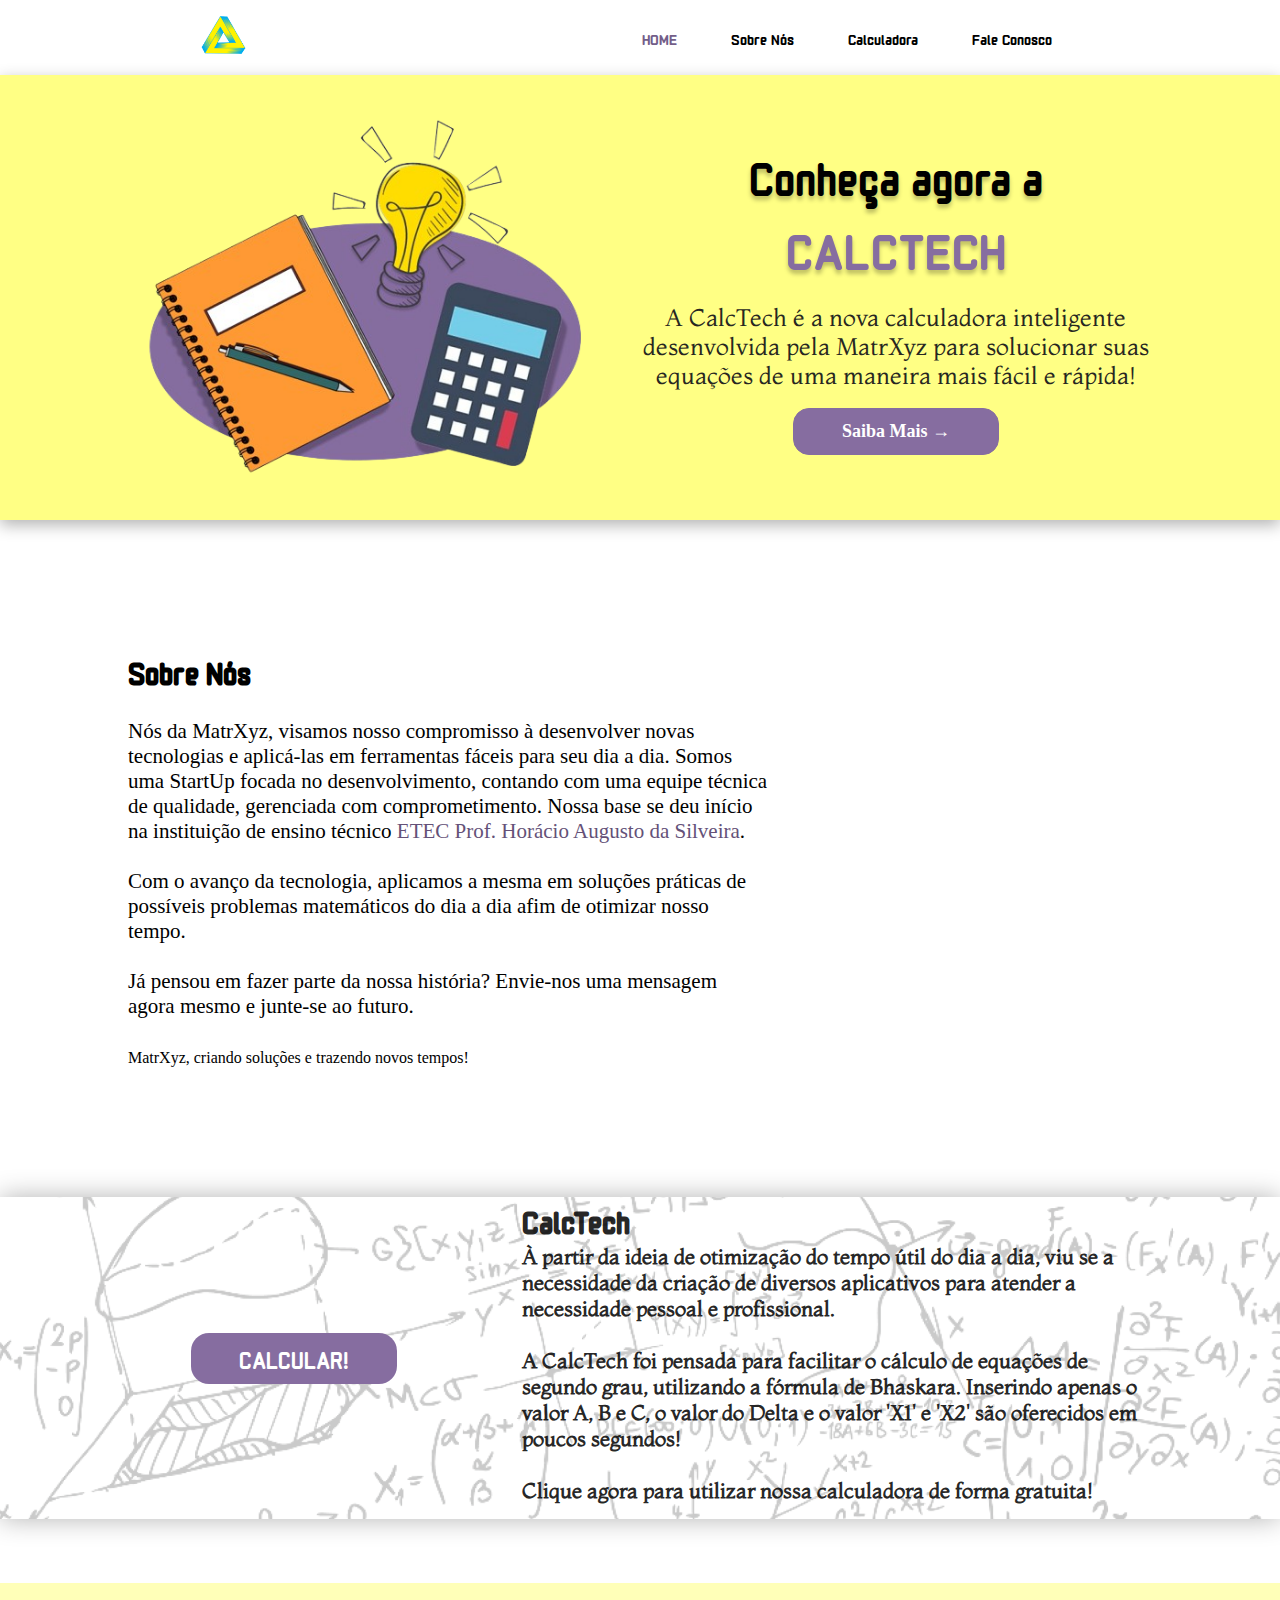
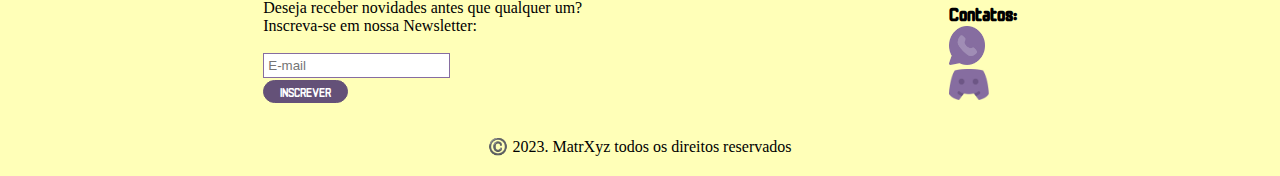
<file: index.html>
<!DOCTYPE html>
<html lang="pt-br">

<head>
    <meta charset="UTF-8">
    <meta name="viewport" content="width=device-width, initial-scale=1.0">

    <!-- CSS -->
    <link rel="stylesheet" href="css/landingPage.css">

    <!-- FONTES -->
    <link rel="preconnect" href="https://fonts.googleapis.com">
    <link rel="preconnect" href="https://fonts.gstatic.com" crossorigin>
    <link
        href="https://fonts.googleapis.com/css2?family=Dosis:wght@600&family=Monomaniac+One&family=Poppins:wght@300;400&family=Ubuntu&display=swap"
        rel="stylesheet">
    <link rel="preconnect" href="https://fonts.googleapis.com">
    <link rel="preconnect" href="https://fonts.gstatic.com" crossorigin>
    <link
        href="https://fonts.googleapis.com/css2?family=Dosis:wght@600&family=Monomaniac+One&family=Montaga&family=Poppins:wght@300;400&family=Ubuntu&display=swap"
        rel="stylesheet">

    <!-- JAVASCRIPT -->
    <script type="text/javascript" src="js/scriptLandingPage.js"></script>

    <title>MatrXyz</title>
</head>

<body>
    <!-- CABEÇALHO -->
    <header id="header">
        <div class="logo">
            <a href="#"><img src="img/Logo.png" width="45"></a>
        </div>
        <nav class="header_nav">
            <input type="checkbox" id="checkbox" class="checkbox">
            <label for="checkbox" class="label-menu">
                <span class="hamburger"></span>
            </label>
            <ul class="header_nav_ul">
                <li class="header_nav_ul_li"><a href="#" class="header_nav_ul_li_a" style="color:#735e89">HOME</a></li>
                <li class="header_nav_ul_li"><a href="#aboutUs" class="header_nav_ul_li_a">Sobre Nós</a></li>
                <li class="header_nav_ul_li"><a href="calculadora.html" class="header_nav_ul_li_a">Calculadora</a></li>
                <li class="header_nav_ul_li"><a href="#faleConosco" class="header_nav_ul_li_a">Fale
                        Conosco</a></li>
            </ul>
        </nav>
    </header>

    <!-- SECTION DO BANNER -->
    <section class="banner">
        <img src="img/img_banner1.png" alt="Novidades" height="425" class="bannerImg">
        <div class="bannerContent">
            <h1 class="h1_banner">Conheça agora a <spam class="roxo">CALCTECH</spam>
            </h1> <br>
            <p class="paragraph_banner">A CalcTech é a nova calculadora inteligente desenvolvida pela MatrXyz para
                solucionar suas equações de uma maneira mais fácil e rápida!
            </p>
            <br>
            <div class="banner_button">
                <a href="#calculadora" id="btnSaibaMais">Saiba Mais →</a>
            </div>
        </div>
    </section>

    <!-- Seção sobre nós -->
    <section id="aboutUs">
        <div class="aboutUsText">
            <h2 class="h2">Sobre Nós </h2> <br>
            <p class="aboutUsParagraph">
                Nós da MatrXyz, visamos nosso compromisso à desenvolver novas tecnologias e aplicá-las em
                ferramentas fáceis para seu dia a dia. Somos uma StartUp focada no desenvolvimento, contando
                com uma equipe técnica de qualidade, gerenciada com comprometimento. Nossa base se deu início
                na instituição de ensino técnico <a href="https://etechoracio.com.br/has/" class="ancora_etechas">ETEC
                    Prof. Horácio Augusto da Silveira</a>. <br> <br>

                Com o avanço da tecnologia, aplicamos a mesma em soluções práticas de possíveis problemas
                matemáticos
                do dia a dia afim de otimizar nosso tempo. <br> <br>

                Já pensou em fazer parte da nossa história?
                Envie-nos uma mensagem agora mesmo e junte-se ao futuro. <br> <br>

                <spam class="descricao">MatrXyz, criando soluções e trazendo novos tempos!</spam>
            </p>
        </div>
        <div class="aboutUsImage">

        </div>
    </section>

    <!-- Seção sobre a calculadora -->
    <section id="calculadora">
        <div class="calcContent">
            <div class="calcButton auto-layout-type-buttonTop">
                <a href="calculadora.html" id="calcButtonID" class="auto-layout-type-buttonTop">CALCULAR!</a>
            </div>

            <div class="calcText">
                <h2 class="h2">CalcTech</h2>
                <p>
                    À partir da ideia de otimização do tempo útil do dia a dia, viu se a necessidade da criação de
                    diversos aplicativos para atender a necessidade pessoal e profissional.
                </p> <br>
                <p>
                    A CalcTech foi pensada para facilitar o cálculo de equações de segundo grau, utilizando a fórmula
                    de Bhaskara. Inserindo apenas o valor A, B e C, o valor do Delta e o valor 'X1' e 'X2' são
                    oferecidos
                    em poucos segundos!
                </p> <br>
                <p>
                    Clique agora para utilizar nossa calculadora de forma gratuita!
                </p>
            </div>

            <div class="calcButton auto-layout-type-buttonBottom">
                <br> <br>
                <a href="calculadora.html" id="calcButtonID" class="auto-layout-type-buttonBottom">CALCULAR!</a>
            </div>
        </div>
    </section>

    <!-- Rodapé do site, onde estão as informações de contato e newsletter -->
    <footer id="faleConosco">
        <div class="footerTop">
            <div class="footerLeft">
                <p>Deseja receber novidades antes que qualquer um? <br> Inscreva-se em nossa Newsletter:</p> <br>
                <form action="" class="form_newsletter">
                    <input type="email" placeholder="E-mail" id="form_newsletter_inputEmail">
                    <spam class="hidden" id="form_newsletter_feedback" style="font-size: 12px;">Preencha o campo acima
                    </spam>
                    <button id="form_newsletter_button" onclick="newsletter(event)">Inscrever</button>
                </form>
                <br>
            </div>
            <div class="footerRight">
                <h3 class="h3">Contatos:</h3>
                <a href="#"><img src="img/whatsapp.png" alt="" width="36"></a> <br>
                <a href="#"><img src="img/discord.png" alt="" width="40"></a>
            </div>
        </div>

        <p class="footer_p">©️ 2023. MatrXyz todos os direitos reservados</p>
    </footer>
</body>

</html>
</file>
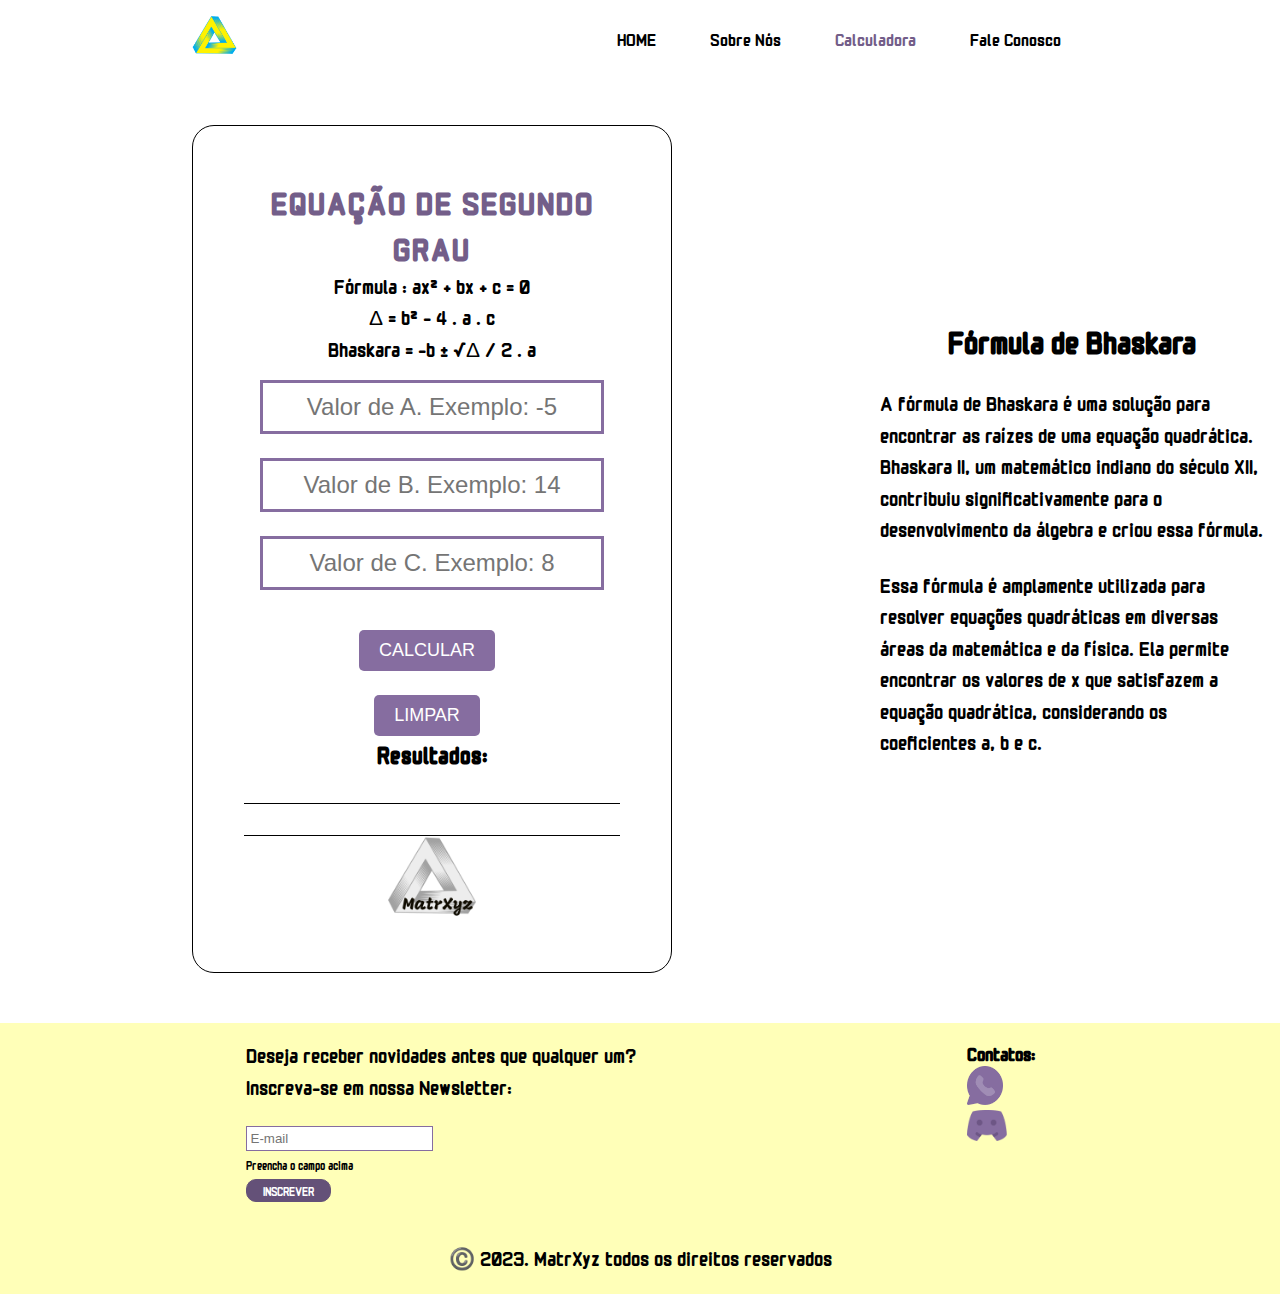
<file: calculadora.html>
<!DOCTYPE html>
<html lang="pt-br">

<head>
    <meta charset="UTF-8">

    <!-- CSS -->
    <link rel="stylesheet" href="css/calculadora.css">

    <!-- FONTES -->
    <link rel="preconnect" href="https://fonts.googleapis.com">
    <link rel="preconnect" href="https://fonts.gstatic.com" crossorigin>
    <link
        href="https://fonts.googleapis.com/css2?family=Dosis:wght@600&family=Monomaniac+One&family=Poppins:wght@300;400&family=Ubuntu&display=swap"
        rel="stylesheet">

    <link rel="preconnect" href="https://fonts.googleapis.com">
    <link rel="preconnect" href="https://fonts.gstatic.com" crossorigin>
    <link
        href="https://fonts.googleapis.com/css2?family=Dosis:wght@600&family=Monomaniac+One&family=Montaga&family=Poppins:wght@300;400&family=Ubuntu&display=swap"
        rel="stylesheet">

    <script type="text/javascript" src="js/scriptCalculadora.js"></script>

    <title>CalcTech</title>
</head>

<body>
    <!-- CABEÇALHO -->
    <header id="header">
        <div class="logo">
            <a href="#"><img src="img/Logo.png" width="45"></a>
        </div>
        <nav class="header_nav">
            <input type="checkbox" id="checkbox" class="checkbox">
            <label for="checkbox" class="label-menu">
                <span class="hamburger"></span>
            </label>
            <ul class="header_nav_ul">
                <li class="header_nav_ul_li"><a href="index.html" class="header_nav_ul_li_a">HOME</a></li>
                <li class="header_nav_ul_li"><a href="index.html#aboutUs" class="header_nav_ul_li_a">Sobre Nós</a></li>
                <li class="header_nav_ul_li"><a href="#" class="header_nav_ul_li_a"
                        style="color:#735e89">Calculadora</a></li>
                <li class="header_nav_ul_li"><a href="intex.html#faleConosco" class="header_nav_ul_li_a">Fale
                        Conosco</a></li>
            </ul>
        </nav>
    </header>

    <section class="main">
        <div class="main_text autoLayout_top">
            <h3 class="h3">Fórmula de Bhaskara</h3> <br>
            <p>
                A fórmula de Bhaskara é uma solução para encontrar as raízes de uma equação quadrática.
                Bhaskara II, um matemático indiano do século XII, contribuiu significativamente para o
                desenvolvimento da álgebra e criou essa fórmula.
            </p> <br>
            <p>
                Essa fórmula é amplamente utilizada para resolver equações quadráticas em diversas áreas
                da matemática e da física. Ela permite encontrar os valores de x que satisfazem a equação
                quadrática, considerando os coeficientes a, b e c.
            </p> <br>
        </div>
        <div class="main_left">
            <h1>EQUAÇÃO DE SEGUNDO GRAU
            </h1>
            <p>Fórmula : ax² + bx + c = 0</p>
            <p> Δ = b² - 4 . a . c</p>
            <p>Bhaskara = -b ± √Δ / 2 . a</p>

            <form>
                <div class="form_div">
                    <input type="text" id="idtextA" class="form_div_input" placeholder="Valor de A. Exemplo: -5"> <br>
                    <br>
                    <input type="text" id="idtextB" class="form_div_input" placeholder="Valor de B. Exemplo: 14"> <br>
                    <br>
                    <input type="text" id="idtextC" class="form_div_input" placeholder="Valor de C. Exemplo: 8"> <br>
                </div> <br>

                <button id="calcularBtn" onclick="calcular(event)">CALCULAR</button> <br> <br>
                <button id="limparBtn" onclick="limpar(event)">LIMPAR</button>

                <div id="resultados">
                    <h2>Resultados:</h2>
                    <p id="deltaRes" class="result">&nbsp;</p>
                    <p id="bhaskaraRes" class="result">
                        <span id="x1"></span> <br>
                        <span id="x2"></span>
                    </p>
                </div>
                <img src="img/MatrXyz.png" alt="MatrXyz" height="80">
            </form>
        </div>
        <div class="main_text autoLayout_bottom">
            <h3 class="h3">Fórmula de Bhaskara</h3> <br>
            <p>
                A fórmula de Bhaskara é uma solução para encontrar as raízes de uma equação quadrática.
                Bhaskara II, um matemático indiano do século XII, contribuiu significativamente para o
                desenvolvimento da álgebra e criou essa fórmula.
            </p> <br>
            <p>
                Essa fórmula é amplamente utilizada para resolver equações quadráticas em diversas áreas
                da matemática e da física. Ela permite encontrar os valores de x que satisfazem a equação
                quadrática, considerando os coeficientes a, b e c.
            </p> <br>
        </div>
    </section>

    <!-- Rodapé do site, onde estão as informações de contato e newsletter -->
    <footer id="faleConosco">
        <div class="footerTop">
            <div class="footerLeft">
                <p>Deseja receber novidades antes que qualquer um? <br> Inscreva-se em nossa Newsletter:</p> <br>
                <form action="" class="form_newsletter">
                    <input type="email" placeholder="E-mail" id="form_newsletter_inputEmail">
                    <span class="hidden" id="form_newsletter_feedback" style="font-size: 12px;">Preencha o campo acima
                    </span>
                    <button id="form_newsletter_button" onclick="newsletter(event)">Inscrever</button>
                </form>
                <br>
            </div>
            <div class="footerRight">
                <h3 class="h3">Contatos:</h3>
                <a href="#"><img src="img/whatsapp.png" alt="" width="36"></a> <br>
                <a href="#"><img src="img/discord.png" alt="" width="40"></a>
            </div>
        </div>

        <p class="footer_p">©️ 2023. MatrXyz todos os direitos reservados</p>
    </footer>

</body>

</html>
</file>
<file: css/landingPage.css>
/* GERAL */
* {
    margin: 0;
    padding: 0;
}

html {
    height: 100%;
    scroll-behavior: smooth;
}

.h2,
.h3,
.h4 {
    font-family: 'Monomaniac One', sans-serif;
}

.hidden {
    display: none;
}

/* HEADER */
#header {
    display: flex;
    justify-content: space-around;
    align-items: center;
    font-family: 'Monomaniac One', sans-serif;
    padding: 1rem;
}

.checkbox {
    display: none;
}

@media screen and (min-width: 820px) {
    .header_nav_ul {
        display: flex;
        list-style-type: none;
    }

    .header_nav_ul_li {
        font-size: 1.0125rem;
    }

    .header_nav_ul_li_a {
        padding: 1.6875rem;
        text-decoration: none;
        color: black;
    }

    .header_nav_ul_li_a:hover {
        transition: 0.5s;
        color: #866DA0;
    }


    /* BANNER */
    .banner {
        display: flex;
        justify-content: center;
        align-items: center;
        background: #FFFF84;
        overflow: hidden;
        box-shadow: 0px 5px 15px rgba(0, 0, 0, 0.3);
    }

    .bannerImg {
        margin: 10px;
        display: flex;
        max-height: 48%;
        z-index: 2;
    }

    .bannerContent {
        margin: 10px;
        max-width: 41%;
    }

    .h1_banner {
        color: #000;
        text-align: center;
        text-shadow: 0px 4px 4px rgba(0, 0, 0, 0.25);
        font-family: 'Monomaniac One', sans-serif;
        font-size: 48px;
        font-style: normal;
        font-weight: 400;
        line-height: normal;
        max-width: 35, 5%;
    }

    .roxo {
        color: #866DA0;
        font-family: 'Monomaniac One', sans-serif;
        font-size: 52px;
        font-style: normal;
        font-weight: 400;
        line-height: normal;
    }

    .paragraph_banner {
        display: flex;
        flex-direction: column;
        justify-content: center;
        flex-shrink: 0;
        color: #272721;
        text-align: center;
        font-family: 'Montaga', serif;
        font-size: 24px;
        font-style: normal;
        font-weight: 400;
        line-height: normal;
    }

    .banner_button {
        display: flex;
        justify-content: center;
    }

    #btnSaibaMais {
        text-decoration: none;
        display: flex;
        justify-content: center;
        color: white;
        background: #866DA0;
        border: 1px solid #866DA0;
        border-radius: 16px;
        padding: 0.75rem 3rem 0.75rem 3rem;
        font-size: 18px;
        font-weight: bold;
    }

    #btnSaibaMais:hover {
        cursor: pointer;
        transition: 0.3s;
    }


    /* SOBRE NÓS */
    #aboutUs {
        position: relative;
        z-index: 2;
        overflow: hidden;
    }

    .aboutUsText {
        font-size: 21px;
        max-width: 50%;
        margin: 10% 5% 10% 10%;
    }

    .ancora_etechas {
        color: #645178;
        text-decoration: none;
    }

    .ancora_etechas:hover {
        text-decoration: underline;
    }

    .descricao {
        font-size: 16px;
    }


    /* CALCULADORA */
    #calculadora {
        background-image: url(../img/Background.png);
        position: relative;
        box-shadow: 0px 0px 25px rgba(0, 0, 0, 0.3);
    }

    .calcContent {
        margin: 0% 5% 5% 10%;
        display: flex;
        align-items: center;
        justify-content: space-around;
    }

    #calcButtonID {
        text-decoration: none;
        color: white;
        background-color: #866DA0;
        border-radius: 1.125rem;
        padding: 0.5rem 3rem 0.5rem 3rem;
        font-family: 'Monomaniac One', sans-serif;
        font-size: 24px
    }

    #calcButtonID:hover {
        font-size: 1.625rem;
        background-color: #645178;
    }

    .calcText {
        max-width: 58%;
        color: rgba(0, 0, 0, 0.86);
        font-family: 'Montaga';
        font-size: 21px;
        font-style: normal;
        font-weight: 400;
        line-height: normal;
        margin-bottom: 1rem;
        font-weight: bold;
    }

    .auto-layout-type-buttonBottom {
        display: none;
    }


    /* RODAPÉ (FOOTER) */
    /* FALE CONOSCO */
    #faleConosco {
        background-color: hsl(60, 100%, 86%);
    }

    .footerTop {
        display: flex;
        justify-content: space-around;
        padding: 1rem;
        margin-left: 5%;
        margin-right: 5%;
    }

    .footer_p {
        justify-content: center;
        text-align: center;
        padding-bottom: 1.25rem;
    }

    #form_newsletter_inputEmail {
        display: flex;
        padding: 0.25rem;
        border: 1px solid #866DA0;
    }

    #form_newsletter_button {
        display: flex;
        justify-content: left;
        padding: 0.125rem 1rem 0.125rem 1rem;
        background-color: #645178;
        font-family: 'Monomaniac One', sans-serif;
        border: 1px solid #645178;
        color: white;
        border-radius: 1.6rem;
        text-transform: uppercase;
        font-size: 0.75rem;
        margin-top: 0.125rem;
    }

    #form_newsletter_button:hover {
        cursor: pointer;
        background-color: #866DA0;
    }
}

/* PARA TABLET */
@media screen and (max-width: 820px) and (min-width: 620px) {
    .header_nav_ul {
        display: flex;
        list-style-type: none;
    }

    .header_nav_ul_li {
        font-size: 18px;
    }

    .header_nav_ul_li_a {
        padding: 1.6875rem;
        text-decoration: none;
        color: black;
    }

    .header_nav_ul_li_a:hover {
        transition: 0.5s;
        color: #614d7b;
    }

    /* BANNER */
    .banner {
        flex-direction: column;
        align-items: center;
        height: auto;
        display: flex;
        justify-content: center;
        align-items: center;
        background: #FFFF84;
        overflow: hidden;
        box-shadow: 0px 5px 15px rgba(0, 0, 0, 0.3);
    }

    .bannerImg {
        position: absolute;
        opacity: 0.2;
        z-index: 2;
        margin: 10px;
        display: flex;
        max-height: 48%;
    }

    .bannerContent {
        text-align: center;
        z-index: 3;
        margin: 10px;
        max-width: 41%;
    }

    .h1_banner {
        color: #000;
        text-align: center;
        text-shadow: 0px 4px 4px rgba(0, 0, 0, 0.25);
        font-family: 'Monomaniac One', sans-serif;
        font-size: 48px;
        font-style: normal;
        font-weight: 400;
        line-height: normal;
        max-width: 35, 5%;
    }

    .roxo {
        color: #866DA0;
        font-family: 'Monomaniac One', sans-serif;
        font-size: 52px;
        font-style: normal;
        font-weight: 400;
        line-height: normal;
    }

    .paragraph_banner {
        display: flex;
        flex-direction: column;
        justify-content: center;
        flex-shrink: 0;
        color: #272721;
        text-align: center;
        font-family: 'Montaga', serif;
        font-size: 24px;
        font-style: normal;
        font-weight: 400;
        line-height: normal;
    }

    .banner_button {
        display: flex;
        justify-content: center;
    }

    #btnSaibaMais {
        text-decoration: none;
        display: flex;
        justify-content: center;
        color: white;
        background: #866DA0;
        border: 1px solid #866DA0;
        border-radius: 16px;
        padding: 0.75rem 3rem 0.75rem 3rem;
        font-size: 18px;
        font-weight: bold;
    }

    #btnSaibaMais:hover {
        cursor: pointer;
        transition: 0.3s;
    }


    /* SOBRE NÓS */
    #aboutUs {
        margin: 5% 5% 5% 10%;
    }

    .aboutUsText {
        font-size: 21px;
        max-width: none;
    }

    .ancora_etechas {
        color: #645178;
        text-decoration: none;
    }

    .ancora_etechas:hover {
        text-decoration: underline;
    }

    .descricao {
        font-size: 16px;
    }

    /* CALCULADORA */
    #calculadora {
        background-image: url(../img/Background.png);
        position: relative;
        box-shadow: 0px 0px 25px rgba(0, 0, 0, 0.3);
    }

    .calcContent {
        margin: 5% 5% 5% 10%;
        display: flex;
        flex-direction: column;
        align-items: center;
        justify-content: center;
    }

    #calcButtonID {
        text-decoration: none;
        color: white;
        background-color: #866DA0;
        border-radius: 1.125rem;
        padding: 0.5rem 3rem 0.5rem 3rem;
        font-family: 'Monomaniac One', sans-serif;
        font-size: 24px
    }

    #calcButtonID:hover {
        font-size: 1.625rem;
        background-color: #645178;
    }

    .calcText {
        max-width: 58%;
        color: rgba(0, 0, 0, 0.86);
        font-family: 'Montaga';
        font-size: 21px;
        font-style: normal;
        font-weight: 400;
        line-height: normal;
        font-weight: bold;
    }

    .auto-layout-type-buttonTop {
        display: none;
    }

    .auto-layout-type-buttonBottom {
        margin-bottom: 1rem;
    }

    /* RODAPÉ (FOOTER) */
    /* FALE CONOSCO */
    #faleConosco {
        background-color: hsl(60, 100%, 86%);
    }

    .footerTop {
        display: flex;
        justify-content: space-around;
        padding: 1rem;
        margin-left: 5%;
        margin-right: 5%;
    }

    .footer_p {
        justify-content: center;
        text-align: center;
        padding-bottom: 1.25rem;
    }

    #form_newsletter_inputEmail {
        display: flex;
        padding: 0.25rem;
        border: 1px solid #866DA0;
    }

    #form_newsletter_button {
        display: flex;
        justify-content: left;
        padding: 0.125rem 1rem 0.125rem 1rem;
        background-color: #645178;
        font-family: 'Monomaniac One', sans-serif;
        border: 1px solid #645178;
        color: white;
        border-radius: 10px;
        text-transform: uppercase;
        font-size: 0.75rem;
        margin-top: 4px;
    }

    #form_newsletter_button:hover {
        cursor: pointer;
        background-color: #866DA0;
    }
}

@media screen and (max-width: 620px) {
    .label-menu {
        display: flex;
        cursor: pointer;
        gap: 0.5rem;
        align-items: center;
        padding: 1rem;
    }

    .hamburger {
        border-top: 0.125rem solid black;
        width: 1.25rem;
    }

    .hamburger::before,
    .hamburger::after {
        content: " ";
        display: block;
        width: 1.25rem;
        height: 0.125rem;
        background: black;
        margin-top: 0.3125rem;
    }

    .header_nav_ul {
        list-style: none;
        gap: 0.5rem;
        display: none;
        justify-content: center;
        position: absolute;
        top: 4rem;
        left: 0;
        background-color: white;
        text-align: center;
        width: 100%;
        z-index: 6;
        box-shadow: 0px 29px 25px rgba(0, 0, 0, 0.3);
    }

    #checkbox:checked~.header_nav_ul {
        display: block;
    }

    .header_nav_ul a {
        color: black;
        text-decoration: none;
        display: block;
        padding: 1rem;
        margin-inline: 0.75rem;
        font-size: 21px;
    }

    .header_nav_ul_li_a:hover {
        transition: 0.5s;
        color: #614d7b;
    }

    /* BANNER */
    .banner {
        flex-direction: column;
        align-items: center;
        height: auto;
        display: flex;
        justify-content: center;
        align-items: center;
        background: #FFFF84;
        overflow: hidden;
        box-shadow: 0px 5px 15px rgba(0, 0, 0, 0.3);
    }

    .bannerImg {
        position: absolute;
        opacity: 0.2;
        z-index: 2;
        margin: 10px;
        display: flex;
        max-height: 48%;
    }

    .bannerContent {
        text-align: center;
        z-index: 3;
        margin: 10px;
        max-width: 41%;
    }

    .h1_banner {
        color: #000;
        text-align: center;
        text-shadow: 0px 4px 4px rgba(0, 0, 0, 0.25);
        font-family: 'Monomaniac One', sans-serif;
        font-size: 48px;
        font-style: normal;
        font-weight: 400;
        line-height: normal;
        max-width: 35, 5%;
    }

    .roxo {
        color: #866DA0;
        font-family: 'Monomaniac One', sans-serif;
        font-size: 52px;
        font-style: normal;
        font-weight: 400;
        line-height: normal;
    }

    .paragraph_banner {
        display: flex;
        flex-direction: column;
        justify-content: center;
        flex-shrink: 0;
        color: #272721;
        text-align: center;
        font-family: 'Montaga', serif;
        font-size: 24px;
        font-style: normal;
        font-weight: 400;
        line-height: normal;
    }

    .banner_button {
        display: flex;
        justify-content: center;
    }

    #btnSaibaMais {
        text-decoration: none;
        display: flex;
        justify-content: center;
        color: white;
        background: #866DA0;
        border: 1px solid #866DA0;
        border-radius: 16px;
        padding: 0.75rem 3rem 0.75rem 3rem;
        font-size: 18px;
        font-weight: bold;
    }

    #btnSaibaMais:hover {
        cursor: pointer;
        transition: 0.3s;
    }


    /* SOBRE NÓS */
    #aboutUs {
        margin: 5% 5% 5% 10%;
    }

    .aboutUsText {
        font-size: 21px;
        max-width: none;
    }

    .ancora_etechas {
        color: #645178;
        text-decoration: none;
    }

    .ancora_etechas:hover {
        text-decoration: underline;
    }

    .descricao {
        font-size: 16px;
    }


    /* CALCULADORA */
    #calculadora {
        background-image: url(../img/Background.png);
        position: relative;
        box-shadow: 0px 0px 25px rgba(0, 0, 0, 0.3);
    }

    .calcContent {
        margin: 5% 5% 5% 10%;
        display: flex;
        flex-direction: column;
        align-items: center;
        justify-content: center;
    }

    #calcButtonID {
        text-decoration: none;
        color: white;
        background-color: #866DA0;
        border-radius: 1.125rem;
        padding: 0.5rem 3rem 0.5rem 3rem;
        font-family: 'Monomaniac One', sans-serif;
        font-size: 24px
    }

    #calcButtonID:hover {
        font-size: 1.625rem;
        background-color: #645178;
    }

    .calcText {
        max-width: 58%;
        color: rgba(0, 0, 0, 0.86);
        font-family: 'Montaga';
        font-size: 21px;
        font-style: normal;
        font-weight: 400;
        line-height: normal;
        font-weight: bold;
    }

    .auto-layout-type-buttonTop {
        display: none;
    }

    .auto-layout-type-buttonBottom {
        margin-bottom: 1rem;
    }

    /* RODAPÉ (FOOTER) */
    /* FALE CONOSCO */
    #faleConosco {
        background-color: hsl(60, 100%, 86%);
    }

    .footerTop {
        display: flex;
        justify-content: space-around;
        padding: 1rem;
        margin-left: 5%;
        margin-right: 5%;
    }

    .footerLeft {
        max-width: 45%;
    }

    .footer_p {
        justify-content: center;
        text-align: center;
        padding-bottom: 1.25rem;
    }

    #form_newsletter_inputEmail {
        display: flex;
        padding: 0.5rem;
        border: 1px solid #866DA0;
    }

    #form_newsletter_button {
        display: flex;
        justify-content: left;
        padding: 0.125rem 1rem 0.125rem 1rem;
        background-color: #645178;
        font-family: 'Monomaniac One', sans-serif;
        border: 1px solid #645178;
        color: white;
        border-radius: 10px;
        text-transform: uppercase;
        font-size: 0.75rem;
        margin-top: 4px;
    }

    #form_newsletter_button:hover {
        cursor: pointer;
        background-color: #866DA0;
    }
}
</file>
<file: css/calculadora.css>
/* GERAL */
* {
    padding: 0;
    margin: 0;
}

body {
    background-size: cover;
    background-position: center;
    background-repeat: no-repeat;
    font-family: 'Monomaniac One', sans-serif;
    margin: 0px;
    padding: 0px;
}

#header {
    display: flex;
    justify-content: space-around;
    align-items: center;
    font-family: 'Monomaniac One', sans-serif;
    padding: 1rem;
}


/* PARA PC */
@media screen and (min-width: 820px) {
    .header_nav_ul {
        display: flex;
        list-style-type: none;
    }

    .header_nav_ul_li {
        font-size: 18px;
    }

    .header_nav_ul_li_a {
        padding: 27px;
        text-decoration: none;
        color: black;
    }

    .header_nav_ul_li_a:hover {
        transition: 0.5s;
        color: #866da0;
    }

    .checkbox {
        display: none;
    }

    /* CORPO DA CALCULADORA */
    .main {
        display: flex;
    }

    .main_text {
        display: flex;
        flex-direction: column;
        align-items: center;
        justify-content: center;
        margin: 1rem;
        max-width: 30%;
    }

    .main_left {
        display: flex;
        flex-direction: column;
        justify-content: center;
        text-align: center;
        padding: 4%;
        margin: 3.125rem 15%;
        box-shadow: 0 0 10px rgb(255, 255, 255);
        border: 1px solid black;
        border-radius: 22px;
        max-width: 40%;
    }

    /* PARTE DO TEXTO */
    h1 {
        color: #735e89;
        text-transform: uppercase;
        letter-spacing: 2px;
        font-size: 32px;
    }

    p {
        color: black;
        line-height: 1.5;
        font-size: 21px;
    }


    /* PARTE DO FORMULÁRIO */
    .form_div {
        justify-content: space-around;
        padding: 1rem;
    }

    .form_div_input {
        border: 3px solid #866DA0;
        padding: 10px;
        box-sizing: border-box;
        font-size: 1.5rem;
        width: 100%;
    }

    .form_div_input::placeholder {
        text-align: center;
    }

    button {
        background-color: #866DA0;
        color: #fff;
        padding: 10px 20px;
        border: none;
        border-radius: 5px;
        cursor: pointer;
        margin-right: 10px;
        font-size: 1.125rem;
    }

    button:hover {
        background-color: #735e89;
    }

    .result {
        color: black;
        border-bottom: 1px solid black;
    }

    .autoLayout_top {
        display: none;
    }

    .autoLayout_bottom h3 {
        font-size: 32px;
    }

    /* RODAPÉ (FOOTER) */
    /* FALE CONOSCO */
    #faleConosco {
        background-color: hsl(60, 100%, 86%);
    }

    .footerTop {
        display: flex;
        justify-content: space-around;
        padding: 16px;
        margin-left: 5%;
        margin-right: 5%;
    }

    .footer_p {
        justify-content: center;
        text-align: center;
        padding-bottom: 20px;
    }

    #form_newsletter_inputEmail {
        display: flex;
        padding: 4px;
        border: 1px solid #866DA0;
    }

    #form_newsletter_button {
        display: flex;
        justify-content: left;
        padding: 2px 16px 2px 16px;
        background-color: #645178;
        font-family: 'Monomaniac One', sans-serif;
        border: 1px solid #645178;
        color: white;
        border-radius: 10px;
        text-transform: uppercase;
        font-size: 12px;
        margin-top: 4px;
    }

    .form_newsletter_button:hover {
        cursor: pointer;
        background-color: #866DA0;
    }
}


/* PARA TABLET */
@media screen and (max-width: 820px) and (min-width: 640px) {

    .h2,
    .h3,
    .h4 {
        font-family: 'Monomaniac One', sans-serif;
    }

    .hidden {
        display: none;
    }

    .header_nav_ul {
        display: flex;
        list-style-type: none;
    }

    .header_nav_ul_li {
        font-size: 18px;
    }

    .header_nav_ul_li_a {
        padding: 27px;
        text-decoration: none;
        color: black;
    }

    .header_nav_ul_li_a:hover {
        transition: 0.5s;
        color: #866da0;
    }

    .checkbox {
        display: none;
    }

    /* CORPO DA CALCULADORA */
    .main {
        display: block;
    }

    .main_text {
        display: flex;
        flex-direction: column;
        align-items: center;
        justify-content: center;
        margin: 1rem;
        max-width: none;
    }

    .main_text h1 {
        font-size: 3rem;
    }

    .main_left {
        text-align: center;
        padding: 20px;
        margin: 3.125rem 1rem;
        box-shadow: 0 0 10px rgb(255, 255, 255);
        border: 1px solid black;
        border-radius: 22px;
    }

    /* PARTE DO TEXTO */
    h1 {
        color: #735e89;
        text-transform: uppercase;
        letter-spacing: 2px;
        font-size: 32px;
    }

    p {
        color: black;
        line-height: 1.5;
        font-size: 21px;
    }


    /* PARTE DO FORMULÁRIO */
    .form_div {
        justify-content: space-around;
        padding: 16px;
    }

    .form_div_input {
        border: 3px solid #866DA0;
        padding: 10px;
        box-sizing: border-box;
        font-size: 24px;
        max-width: 100%;
    }

    .form_div_input::placeholder {
        text-align: center;
    }

    button {
        background-color: #866DA0;
        color: #fff;
        padding: 10px 20px;
        border: none;
        border-radius: 5px;
        cursor: pointer;
        margin-right: 10px;
        font-size: 18px;
    }

    button:hover {
        background-color: #735e89;
    }

    .result {
        color: black;
        border-bottom: 1px solid black;
    }

    .autoLayout_top h3 {
        font-size: 32px;
    }

    .autoLayout_bottom {
        display: none;
    }


    /* RODAPÉ (FOOTER) */
    /* FALE CONOSCO */
    #faleConosco {
        background-color: hsl(60, 100%, 86%);
    }

    .footerTop {
        display: flex;
        justify-content: space-around;
        padding: 16px;
        margin-left: 5%;
        margin-right: 5%;
    }

    .footerLeft {
        max-width: 50%;
    }

    .footer_p {
        justify-content: center;
        text-align: center;
        padding-bottom: 20px;
    }

    #form_newsletter_inputEmail {
        display: flex;
        padding: 4px;
        border: 1px solid #866DA0;
    }

    #form_newsletter_button {
        display: flex;
        justify-content: left;
        padding: 2px 16px 2px 16px;
        background-color: #645178;
        font-family: 'Monomaniac One', sans-serif;
        border: 1px solid #645178;
        color: white;
        border-radius: 10px;
        text-transform: uppercase;
        font-size: 12px;
        margin-top: 4px;
        ;
    }

    .form_newsletter_button:hover {
        cursor: pointer;
        background-color: #866DA0;
    }
}

/* PARA MOBILE */
@media screen and (max-width: 640px) {

    .h2,
    .h3,
    .h4 {
        font-family: 'Monomaniac One', sans-serif;
    }

    .hidden {
        display: none;
    }


    /* HEADER */
    #header {
        display: flex;
        justify-content: space-between;
        align-items: center;
        font-family: 'Monomaniac One', sans-serif;
        padding: 1rem;
    }

    .checkbox {
        display: none;
    }

    .label-menu {
        display: flex;
        cursor: pointer;
        gap: 0.5rem;
        align-items: center;
        padding: 1rem;
    }

    .hamburger {
        border-top: 0.125rem solid black;
        width: 1.25rem;
    }

    .hamburger::before,
    .hamburger::after {
        content: " ";
        display: block;
        width: 1.25rem;
        height: 0.125rem;
        background: black;
        margin-top: 0.3125rem;
    }

    .header_nav_ul {
        list-style: none;
        gap: 0.5rem;
        display: none;
        justify-content: center;
        position: absolute;
        top: 4rem;
        left: 0;
        background-color: white;
        text-align: center;
        width: 100%;
        z-index: 6;
        box-shadow: 0px 29px 25px rgba(0, 0, 0, 0.3);
    }

    #checkbox:checked~.header_nav_ul {
        display: block;
    }

    .header_nav_ul a {
        color: black;
        text-decoration: none;
        display: block;
        padding: 1rem;
        margin-inline: 0.75rem;
        font-size: 21px;
    }

    .header_nav_ul_li_a:hover {
        transition: 0.5s;
        color: #614d7b;
    }

    /* CORPO DA CALCULADORA */
    .main {
        display: block;
    }

    .main_text {
        display: flex;
        flex-direction: column;
        align-items: center;
        justify-content: center;
        margin: 1rem;
        max-width: none;
    }

    .main_text h1 {
        font-size: 3rem;
    }

    .main_left {
        text-align: center;
        padding: 20px;
        margin: 3.125rem 1rem;
        box-shadow: 0 0 10px rgb(255, 255, 255);
        border: 1px solid black;
        border-radius: 22px;
    }

    /* PARTE DO TEXTO */
    h1 {
        color: #735e89;
        text-transform: uppercase;
        letter-spacing: 2px;
        font-size: 32px;
    }

    p {
        color: black;
        line-height: 1.5;
        font-size: 21px;
    }


    /* PARTE DO FORMULÁRIO */
    .form_div {
        justify-content: space-around;
        padding: 16px;
    }

    .form_div_input {
        border: 3px solid #866DA0;
        padding: 10px;
        box-sizing: border-box;
        font-size: 24px;
        max-width: 100%;
    }

    .form_div_input::placeholder {
        text-align: center;
    }

    button {
        background-color: #866DA0;
        color: #fff;
        padding: 10px 20px;
        border: none;
        border-radius: 5px;
        cursor: pointer;
        margin-right: 10px;
        font-size: 18px;
    }

    button:hover {
        background-color: #735e89;
    }

    .result {
        color: black;
        border-bottom: 1px solid black;
    }

    .autoLayout_top h3 {
        font-size: 32px;
    }

    .autoLayout_bottom {
        display: none;
    }


    /* RODAPÉ (FOOTER) */
    /* FALE CONOSCO */
    #faleConosco {
        background-color: hsl(60, 100%, 86%);
    }

    .footerTop {
        display: flex;
        justify-content: space-around;
        padding: 16px;
        margin-left: 5%;
        margin-right: 5%;
    }

    .footerLeft {
        max-width: 50%;
    }

    .footer_p {
        justify-content: center;
        text-align: center;
        padding-bottom: 20px;
    }

    #form_newsletter_inputEmail {
        display: flex;
        padding: 4px;
        border: 1px solid #866DA0;
    }

    #form_newsletter_button {
        display: flex;
        justify-content: left;
        padding: 2px 16px 2px 16px;
        background-color: #645178;
        font-family: 'Monomaniac One', sans-serif;
        border: 1px solid #645178;
        color: white;
        border-radius: 10px;
        text-transform: uppercase;
        font-size: 12px;
        margin-top: 4px;
        ;
    }

    .form_newsletter_button:hover {
        cursor: pointer;
        background-color: #866DA0;
    }
}
</file>
